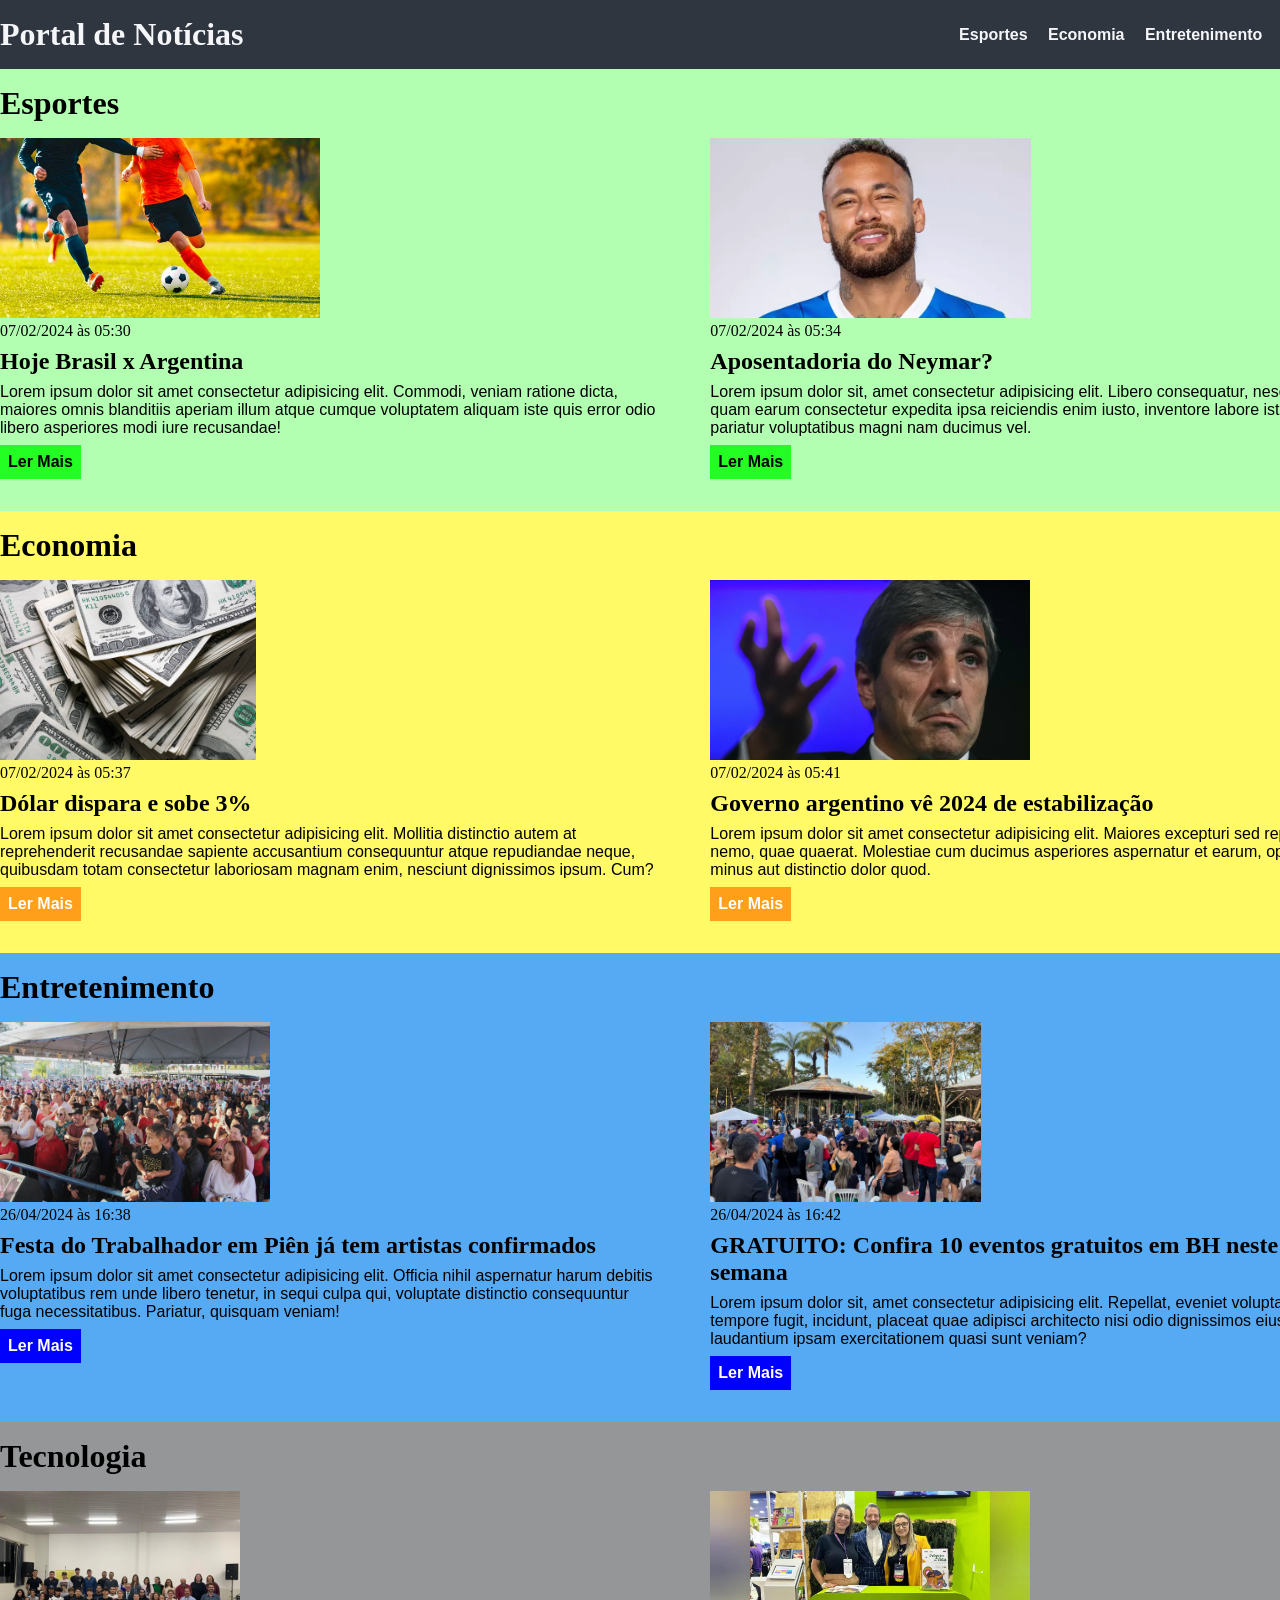
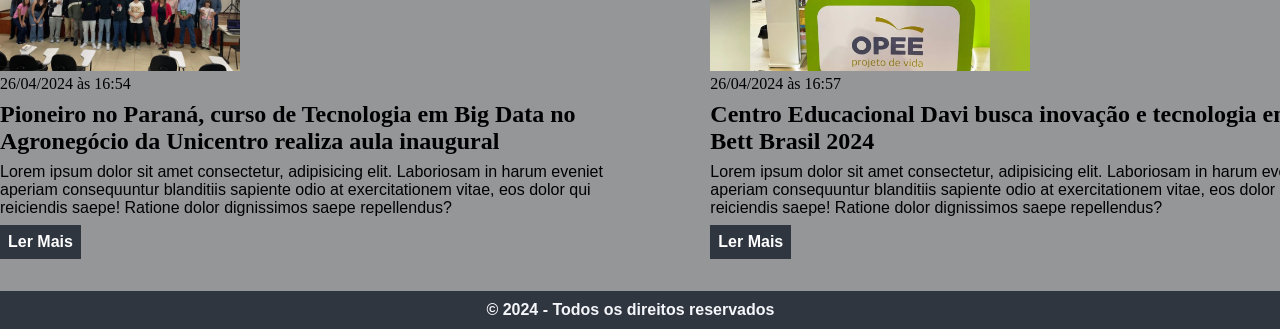
<file: index.html>
<!DOCTYPE html>
<html lang="pt-br">
<head>
    <meta charset="UTF-8">
    <meta name="viewport" content="width=device-width, initial-scale=1.0">
    <title>Document</title>
    <link rel="stylesheet" href="main.css">
</head>
<body>
    <header>
        <div class="container">
            <h1>Portal de Notícias</h1>
            <nav>
                <ul>
                    <li>
                        <a href="#esportes" title="Ir para seção de esportes">Esportes</a>
                    </li>
                    <li>
                        <a href="#Economia" title="Ir para seção de economia">Economia</a>
                    </li>
                    <li>
                        <a href="#entretenimento" title="Ir para seção de entretenimento">Entretenimento</a>
                    </li>
                    <li>
                        <a href="#tecnologia" title="Ir para seção de tecnologia">Tecnologia</a>
                    </li>
                </ul>
            </nav>
        </div>
    </header>
    <main>
            <section id="esportes">
                <div class="container">
                    <h2>Esportes</h2>
                    <div class="articles">
                        <article>
                            <img src="midias/jogadores.jpg" alt="jogadores de futebol" />
                            <header>
                                <time class="creation-date">07/02/2024 às 05:30</time>
                            </header>
                            <h3>Hoje Brasil x Argentina</h3>
                            <p>
                                Lorem ipsum dolor sit amet consectetur adipisicing elit. Commodi, veniam ratione dicta, maiores omnis blanditiis aperiam illum atque cumque voluptatem aliquam iste quis error odio libero asperiores modi iure recusandae!
                            </p>
                            <a href="a" title="Leia mais sobre a notícia">Ler Mais</a>
                        </article>
                        <article>
                            <img src="midias/neymar.jpg" alt="Neymar sorrindo" />
                            <header>
                                <time class="creation-date">07/02/2024 às 05:34</time>
                            </header>
                            <h3>Aposentadoria do Neymar?</h3>
                            <p>
                                Lorem ipsum dolor sit, amet consectetur adipisicing elit. Libero consequatur, nesciunt porro quam earum consectetur expedita ipsa reiciendis enim iusto, inventore labore iste similique pariatur voluptatibus magni nam ducimus vel.
                            </p>
                            <a href="a" title="Leia mais sobre a notícia">Ler Mais</a>
                        </article>
                    </div>
                </section>
                    <section id="Economia">
                            <div class="container">
                            <h2>Economia</h2>
                            <div class="articles">
                                <article>
                                    <img src="midias/dolar.jpg" alt="Notas de dólar"/>
                                    <header>
                                        <time class="creation-date">07/02/2024 às 05:37</time>
                                    </header>
                                    <h3>Dólar dispara e sobe 3%</h3>
                                    <p>
                                        Lorem ipsum dolor sit amet consectetur adipisicing elit. Mollitia distinctio autem at reprehenderit recusandae sapiente accusantium consequuntur atque repudiandae neque, quibusdam totam consectetur laboriosam magnam enim, nesciunt dignissimos ipsum. Cum?
                                    </p>
                                    <a href="a" title="Leia mais sobre a notícia">Ler Mais</a>
                                </article>
                                <article>
                                    <img src="midias/governo argentino.jpg" alt="Ministro da economia da argentina"/>
                                    <header>
                                        <time class="creation-date">07/02/2024 às 05:41</time>
                                        <h3>Governo argentino vê 2024 de estabilização</h3>
                                        <p>
                                            Lorem ipsum dolor sit amet consectetur adipisicing elit. Maiores excepturi sed repudiandae nemo, quae quaerat. Molestiae cum ducimus asperiores aspernatur et earum, optio quia sint minus aut distinctio dolor quod.
                                        </p>
                                        <a href="a" title="Leia mais sobre a notícia">Ler Mais</a>
                                    </header>
                                </article>
                            </div>
                        </div>
                    </section>
                    <section id="entretenimento">
                        <div class="container">
                            <h2>Entretenimento</h2>
                            <div class="articles">
                                <article>
                                    <img src="midias/festa-do-trabalhador-em-pien-ja-tem-artistas-confirmados-64314.jpg" alt="multidão festejando">
                                    <header>
                                        <time class="creation-date">26/04/2024 às 16:38</time>
                                        <h3>Festa do Trabalhador em Piên já tem artistas confirmados</h3>
                                        <p>
                                            Lorem ipsum dolor sit amet consectetur adipisicing elit. Officia nihil aspernatur harum debitis voluptatibus rem unde libero tenetur, in sequi culpa qui, voluptate distinctio consequuntur fuga necessitatibus. Pariatur, quisquam veniam!
                                        </p>
                                        <a href="a" title="Leia mais sobre a notícia">Ler Mais</a>
                                    </header>
                                </article>
                                <article>
                                    <img src="midias/WhatsApp-Image-2024-04-25-at-09-39-30-jpeg.jpg" alt="Pessoas reunidas em um evento">
                                    <header>
                                        <time class="creation-date">26/04/2024 às 16:42</time>
                                        <h3>GRATUITO: Confira 10 eventos gratuitos em BH neste fim de semana</h3>
                                        <p>
                                            Lorem ipsum dolor sit, amet consectetur adipisicing elit. Repellat, eveniet voluptatem libero tempore fugit, incidunt, placeat quae adipisci architecto nisi odio dignissimos eius quis laudantium ipsam exercitationem quasi sunt veniam?
                                        </p>
                                        <a href="a" title="Leia mais sobre a notícia">Ler Mais</a>
                                    </header>
                                </article>
                            </div>
                        </div>
                    </section>
                    <section id="tecnologia">
                        <div class="container">
                            <h2>Tecnologia</h2>
                            <div class="articles">
                                <article>
                                    <img src="midias/928ca455c10e9db4dd154b7cdc85026d14fa898a.jpg" alt="Turma do curso">
                                    <header>
                                        <time class="creation-date">26/04/2024 às 16:54</time>
                                        <h3>Pioneiro no Paraná, curso de Tecnologia em Big Data no Agronegócio da Unicentro realiza aula inaugural</h3>
                                        <p>
                                            Lorem ipsum dolor sit amet consectetur, adipisicing elit. Laboriosam in harum eveniet aperiam consequuntur blanditiis sapiente odio at exercitationem vitae, eos dolor qui reiciendis saepe! Ratione dolor dignissimos saepe repellendus?
                                        </p>
                                        <a href="a" title="Leia mais sobre a notícia">Ler Mais</a>
                                    </header>
                                </article>
                                <article>
                                    <img src="midias/tecno2.jpg" alt="tres pessoas posando para foto">
                                    <header>
                                        <time class="creation-date">26/04/2024 às 16:57</time>
                                        <h3>Centro Educacional Davi busca inovação e tecnologia em Feira Bett Brasil 2024</h3>
                                        <p>
                                            Lorem ipsum dolor sit amet consectetur, adipisicing elit. Laboriosam in harum eveniet aperiam consequuntur blanditiis sapiente odio at exercitationem vitae, eos dolor qui reiciendis saepe! Ratione dolor dignissimos saepe repellendus?
                                        </p>
                                        <a href="a" title="Leia mais sobre a notícia">Ler Mais</a>
                                    </header>
                                </article>
                            </div>
                        </div>
                    </section>
    </main>
    <aside>
        conteudo
    </aside>
    <footer>
        <div class="container">
            &copy; 2024 - Todos os direitos reservados
        </div>
    </footer>
</body>
</html>
</file>
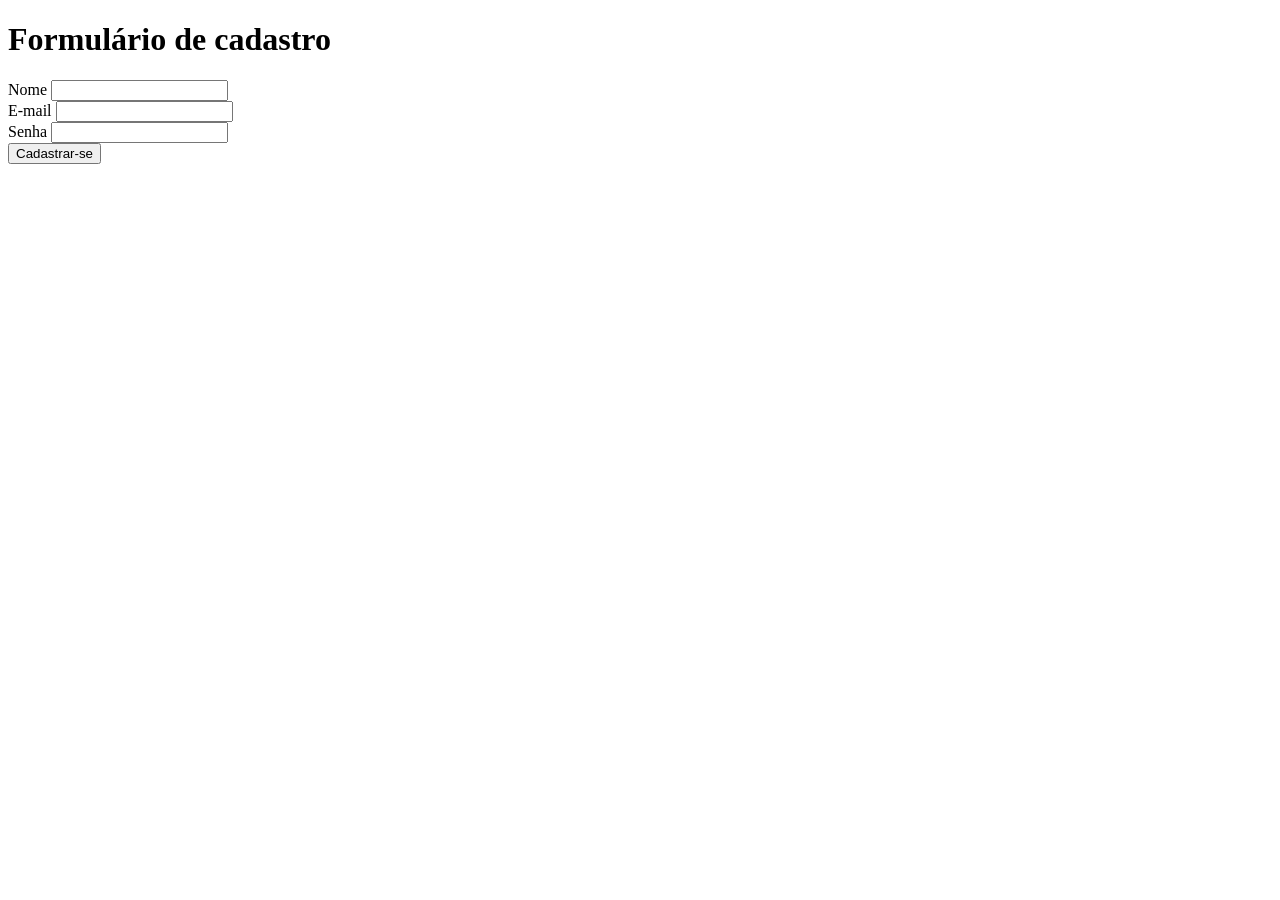
<file: exercicio-form.html>
<!DOCTYPE html>
<html lang="pt-br">
<head>
    <meta charset="UTF-8">
    <meta name="viewport" content="width=device-width, initial-scale=1.0">
    <title>Cadastre-se</title>
</head>
<body>
    <h1>Formulário de cadastro</h1>
    <form>
        <label for="nome">Nome</label>
        <input id="nome" type="text"> <br/>
        <label for="email">E-mail</label>
        <input id="email" type="email"/> <br/>
        <label for="senha">Senha</label>
        <input id="senha" type="password"/> <br/>
        <button type="submit">Cadastrar-se</button>
    </form>
</body>
</html>
</file>
<file: main.css>
* {
    box-sizing: border-box;
    margin: 0;
    padding: 0;
}

header .container {
    display:flex;
    padding: 16px 0;
    align-items: center;
    justify-content: space-between;
}

body > header {
    background-color: #2f3640;
    color: #f5f6fa;
}

body > footer {
    background-color: #2f3640;
    color: #f5f6fa;
    font-family: Arial, Helvetica, sans-serif;
    font-weight: 600;
}

footer .container {
    display:flex;
    padding: 10px 0;
    padding-left: 38%;
    align-items: center;
}

header li{
    display: inline;
    font-family: Arial, Helvetica, sans-serif;
    font-weight: bold;
    margin-left: 16px;
}

header li a {
    color: #f5f6fa;
    text-decoration: none;
}

.container {
    width: 1366px;
    margin: 0 auto;
}

.articles {
    display: flex;
    flex-wrap: wrap;
    justify-content: space-between;
}

.articles article img {
   height: 180px;
}

.articles article {
    width: 48%;
}

section {
    padding: 16px 0;
}

section h2,
.articles article {
    margin-bottom: 16px;
}

.articles article h3 {
    margin-top: 8px;
    margin-bottom: 8px;
}

.articles article a {
    background-color: blue;
    color: #fff;
    padding: 8px;
    display: inline-block;
    text-decoration: none;
    font-weight: bold;
    margin-top: 8px;
}

.articles article a:hover {
    text-decoration: underline;
}

.articles article p,
.articles article a {
    font-family: Arial, Helvetica, sans-serif;
}

.articles article h3 {
    font-size: 24px;
}

section h2 {
    font-size: 32px;
}

#esportes {
    background-color: rgba(0,255,0,0.3);
}

#esportes .articles article a {
    background-color: rgba(0,255,0,0.8);
    color: #000;
}

#Economia {
    background-color: #fffa65;
}

#Economia .articles article a {
    background-color: #ff9f1a;
}

aside {
    display: none;
}

#entretenimento {
    background-color: rgba(44, 149, 241,0.8);
}

#tecnologia {
    background-color: rgba(43, 46, 48, 0.5);
}

#tecnologia .articles article a {
background-color: #2f3640;
}
</file>
